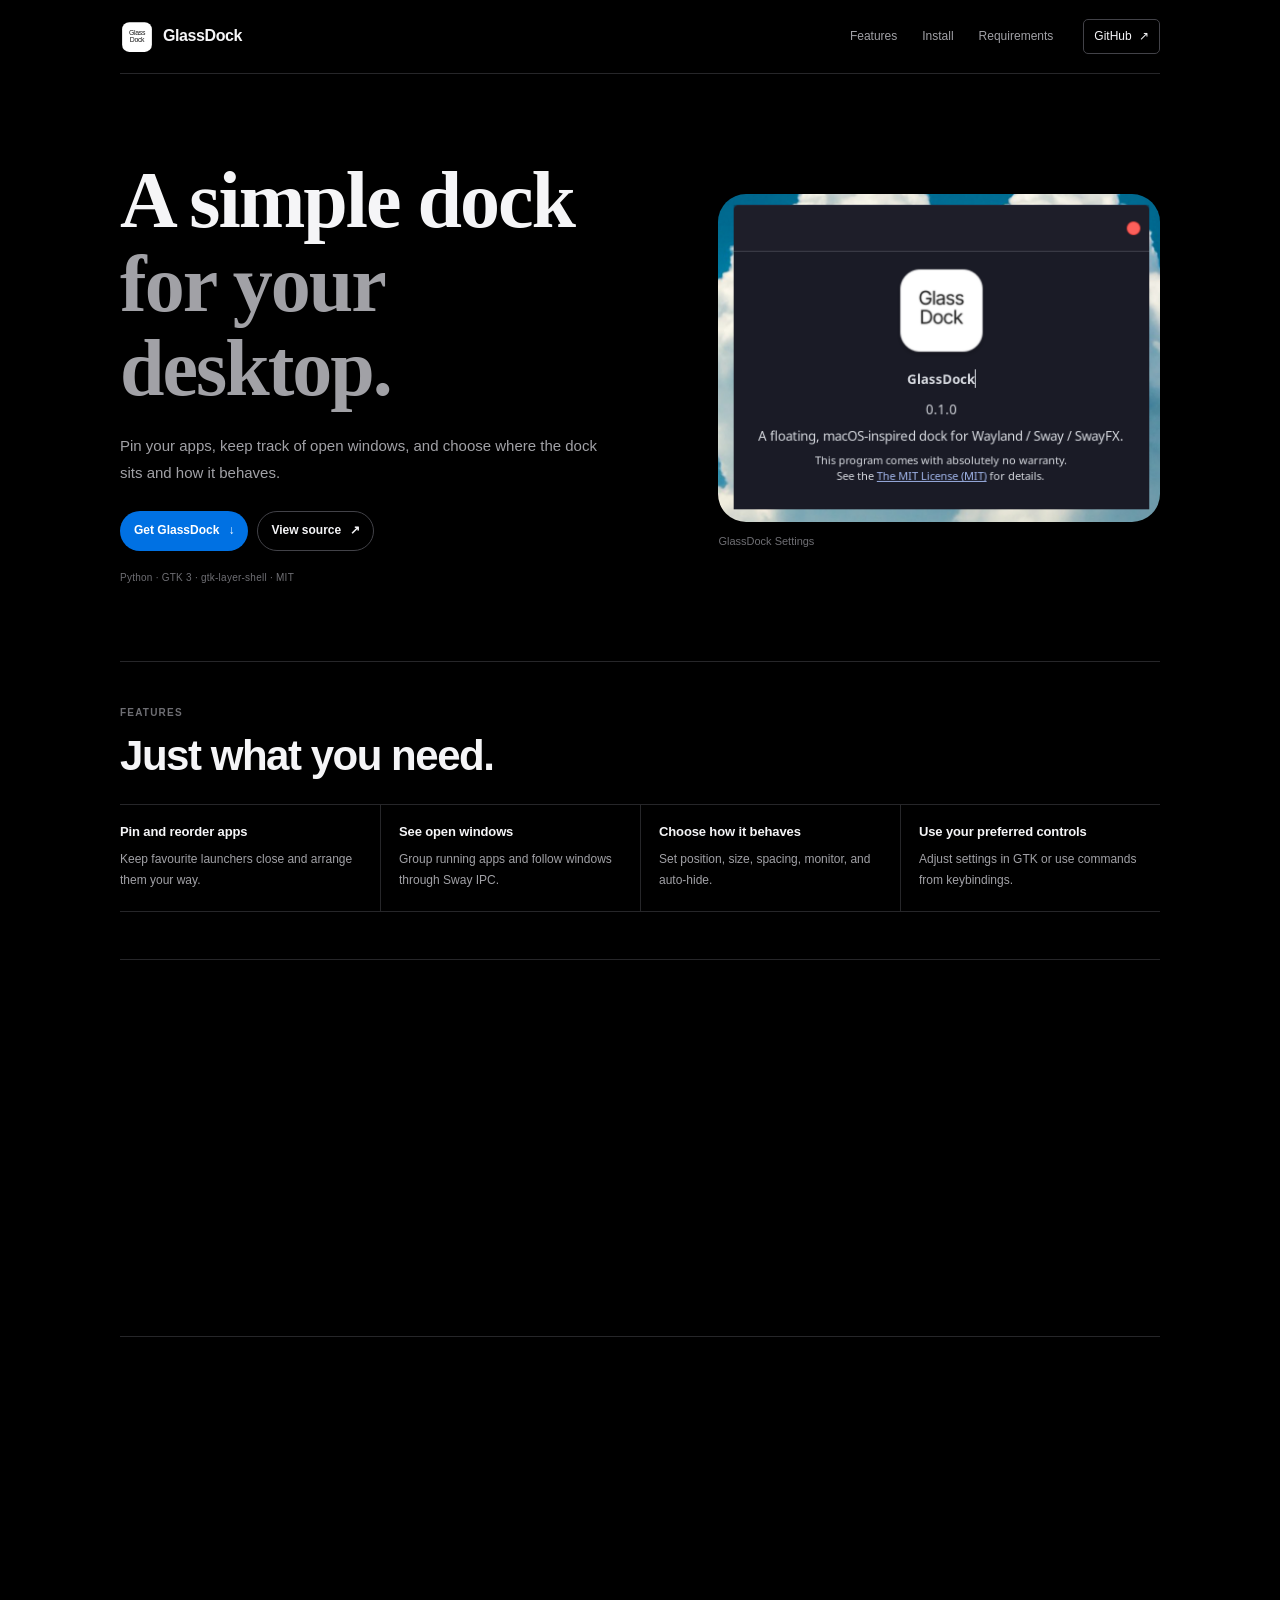
<file: index.html>
<!doctype html>
<html lang="en">
<head>
  <meta charset="utf-8">
  <meta name="viewport" content="width=device-width, initial-scale=1">
  <meta name="theme-color" content="#000000">
  <meta name="description" content="GlassDock is a customizable dock for Wayland desktops, designed for Sway and SwayFX.">
  <title>GlassDock — A dock for your desktop</title>
  <link rel="icon" href="assets/glassdock.svg" type="image/svg+xml">
  <link rel="stylesheet" href="assets/site.css">
  <script src="assets/site.js" defer></script>
</head>
<body>
  <a class="skip-link" href="#main">Skip to content</a>
  <div class="page-shell">
    <header class="site-header">
      <a class="brand" href="#" aria-label="GlassDock home">
        <img src="assets/glassdock.svg" width="34" height="34" alt="">
        <span>GlassDock</span>
      </a>
      <nav class="primary-nav" aria-label="Main navigation">
        <a href="#features">Features</a>
        <a href="#install">Install</a>
        <a href="#requirements">Requirements</a>
      </nav>
      <a class="header-link" href="https://github.com/Mandrusian/GlassDock">GitHub <span aria-hidden="true">↗</span></a>
    </header>

    <main id="main">
      <section class="hero" aria-labelledby="hero-title">
        <div class="hero-copy">
          <h1 id="hero-title">A simple dock<br><span>for your desktop.</span></h1>
          <p class="hero-intro">Pin your apps, keep track of open windows, and choose where the dock sits and how it behaves.</p>
          <div class="hero-actions">
            <a class="button button-primary" href="#install">Get GlassDock <span aria-hidden="true">↓</span></a>
            <a class="button button-secondary" href="https://github.com/Mandrusian/GlassDock">View source <span aria-hidden="true">↗</span></a>
          </div>
          <p class="hero-note">Python · GTK 3 · gtk-layer-shell · MIT</p>
        </div>
        <figure class="hero-art">
          <img src="assets/mainscreenshots/about.png" width="902" height="646" alt="GlassDock settings window on a Wayland desktop" fetchpriority="high">
          <figcaption class="product-caption">GlassDock Settings</figcaption>
        </figure>
      </section>

      <section class="section" id="features" aria-labelledby="features-title">
        <div class="section-heading">
          <p class="eyebrow">Features</p>
          <h2 id="features-title">Just what you need.</h2>
        </div>
        <div class="feature-grid">
          <article class="feature-item">
            <h3>Pin and reorder apps</h3>
            <p>Keep favourite launchers close and arrange them your way.</p>
          </article>
          <article class="feature-item">
            <h3>See open windows</h3>
            <p>Group running apps and follow windows through Sway IPC.</p>
          </article>
          <article class="feature-item">
            <h3>Choose how it behaves</h3>
            <p>Set position, size, spacing, monitor, and auto-hide.</p>
          </article>
          <article class="feature-item">
            <h3>Use your preferred controls</h3>
            <p>Adjust settings in GTK or use commands from keybindings.</p>
          </article>
        </div>
      </section>

      <section class="section install-section" id="install" aria-labelledby="install-title">
        <div class="section-heading">
          <p class="eyebrow">Install</p>
          <h2 id="install-title">Up and running in a few steps.</h2>
          <p>Run the installer in a Bash terminal. It can install, update, or remove GlassDock.</p>
        </div>
        <div class="install-layout">
          <div class="command-panel">
            <div class="panel-heading"><span>Terminal</span><span>Linux / bash</span></div>
            <div class="command-line">
              <code id="install-command">curl -fsSL https://raw.githubusercontent.com/Mandrusian/GlassDock/master/installer.sh | bash</code>
              <button class="copy-button" type="button" data-copy="curl -fsSL https://raw.githubusercontent.com/Mandrusian/GlassDock/master/installer.sh | bash" aria-label="Copy GlassDock installation command">
                <span data-copy-label>Copy</span>
                <svg viewBox="0 0 24 24" fill="none" stroke="currentColor" stroke-width="1.7" aria-hidden="true"><rect x="8" y="8" width="12" height="12" rx="2"></rect><path d="M16 8V5a2 2 0 0 0-2-2H5a2 2 0 0 0-2 2v9a2 2 0 0 0 2 2h3"></path></svg>
              </button>
            </div>
            <div class="panel-footer"><span class="status-dot" aria-hidden="true"></span> Interactive setup · optional dependencies</div>
          </div>
          <div class="install-note">
            <h3>Want to review it first?</h3>
            <p>The installer is open source. Package installation is optional and may use <code>sudo</code>.</p>
            <a class="text-link" href="https://github.com/Mandrusian/GlassDock/blob/master/installer.sh">Read installer source <span aria-hidden="true">↗</span></a>
          </div>
        </div>
      </section>

      <section class="section setup-section" id="requirements" aria-labelledby="requirements-title">
        <div class="section-heading">
          <p class="eyebrow">Requirements</p>
          <h2 id="requirements-title">Made for Wayland.</h2>
          <p>Requires a compositor with <code>wlr-layer-shell</code>, Python 3.9+, GTK 3, PyGObject, Pycairo, and gtk-layer-shell. Sway or SwayFX is recommended for window tracking.</p>
          <p class="prose-wide">GlassIcon Studio is included for changing user icon themes and app icons. <a class="text-link" href="https://github.com/Mandrusian/GlassDock/tree/master/extras/GlassIcon">View GlassIcon Studio <span aria-hidden="true">↗</span></a></p>
          <p class="inline-links">
            <a class="text-link" href="https://github.com/Mandrusian/GlassDock/issues">Report an issue <span aria-hidden="true">↗</span></a>
            <a class="text-link" href="https://github.com/Mandrusian/GlassDock/blob/master/LICENSE">MIT license <span aria-hidden="true">↗</span></a>
          </p>
        </div>
      </section>
    </main>

    <footer class="site-footer">
      <a class="footer-brand" href="#"><img src="assets/glassdock.svg" width="26" height="26" alt=""><span>GlassDock</span></a>
      <p>A dock for Wayland desktops.</p>
      <nav class="footer-links" aria-label="Footer navigation">
        <a href="https://github.com/Mandrusian/GlassDock">GitHub</a>
        <a href="https://github.com/Mandrusian/GlassDock/issues">Issues</a>
        <a href="https://github.com/Mandrusian/GlassDock/blob/master/LICENSE">MIT license</a>
      </nav>
      <small>© <span data-year>2026</span> GlassDock contributors</small>
    </footer>
  </div>
</body>
</html>
</file>
<file: assets/site.css>
/* GlassDock marketing site: flat midnight blue, structured content, restrained motion. */
:root {
  color-scheme: dark;
  --page: #07172f;
  --page-deep: #051126;
  --surface: #0b2140;
  --surface-hover: #10294b;
  --line: #223b60;
  --line-strong: #3a5982;
  --text: #eff5ff;
  --text-secondary: #bdcbe0;
  --text-muted: #8499b7;
  --accent: #cce8ff;
  --accent-strong: #90caff;
  --accent-ink: #0a2040;
  --ok: #8ed2b2;
  --font: Inter, "Segoe UI", ui-sans-serif, system-ui, -apple-system, BlinkMacSystemFont, sans-serif;
  --mono: "SFMono-Regular", Consolas, "Liberation Mono", monospace;
  --base: 14px;
  --line-height: 1.68;
  --space-1: 6px;
  --space-2: 10px;
  --space-3: 16px;
  --space-4: 20px;
  --space-5: 24px;
  --space-6: 32px;
  --space-7: 48px;
  --space-8: 72px;
  --radius-small: 5px;
  --radius-medium: 8px;
  --content-width: 1040px;
  --motion: 150ms ease;
  font-family: var(--font);
  font-size: var(--base);
  line-height: var(--line-height);
  color: var(--text);
  background: var(--page);
  scroll-behavior: smooth;
}
* { box-sizing: border-box; }
html { background: var(--page); scroll-padding-top: 24px; }
body {
  margin: 0;
  min-width: 320px;
  background: var(--page);
  color: var(--text);
  -webkit-font-smoothing: antialiased;
  text-rendering: optimizeLegibility;
}
img { display: block; max-width: 100%; }
a { color: var(--accent); text-underline-offset: 3px; }
a:hover { color: #fff; }
button { font: inherit; cursor: pointer; }
code, pre { font-family: var(--mono); }
p { margin-top: 0; }
h1, h2, h3 { color: var(--text); margin-top: 0; }
.skip-link {
  position: fixed; z-index: 30; top: 10px; left: 12px;
  transform: translateY(-160%); padding: 8px 12px;
  border-radius: var(--radius-small); background: var(--accent);
  color: var(--accent-ink); font-weight: 750;
}
.skip-link:focus { transform: translateY(0); }
.page-shell { width: min(var(--content-width), calc(100% - 48px)); margin-inline: auto; }
.site-header {
  min-height: 74px; display: grid; grid-template-columns: 1fr auto auto;
  align-items: center; gap: 30px; border-bottom: 1px solid var(--line);
}
.brand, .footer-brand {
  display: inline-flex; align-items: center; gap: 9px; width: fit-content;
  text-decoration: none; color: var(--text); font-size: 15px;
  font-weight: 780; letter-spacing: -.035em;
}
.brand img { width: 34px; height: 34px; border-radius: 8px; }
.primary-nav { display: flex; align-items: center; gap: clamp(13px, 2.1vw, 25px); }
.primary-nav a, .header-link {
  color: var(--text-secondary); font-size: 12px; text-decoration: none;
}
.primary-nav a:hover, .header-link:hover { color: white; }
.header-link {
  justify-self: end; color: var(--text); padding: 6px 10px;
  border: 1px solid var(--line-strong); border-radius: var(--radius-small);
}
.header-link span { margin-left: 4px; }
.hero {
  display: grid; grid-template-columns: minmax(0, 1.08fr) minmax(260px, .92fr);
  align-items: center; gap: clamp(30px, 6.5vw, 80px);
  padding: clamp(52px, 8vw, 84px) 0 clamp(48px, 7vw, 74px);
  border-bottom: 1px solid var(--line);
}
.hero-copy { position: relative; z-index: 2; max-width: 560px; }
.eyebrow {
  display: flex; align-items: center; gap: 9px; margin: 0 0 17px;
  color: var(--text-muted); font-size: 10px; font-weight: 760;
  letter-spacing: .12em; text-transform: uppercase;
}
.eyebrow-rule { width: 25px; height: 1px; flex: 0 0 auto; background: var(--accent-strong); }
h1 {
  margin: 0; font-size: clamp(46px, 6.5vw, 75px); line-height: .99;
  letter-spacing: -.072em; font-weight: 790;
}
h1 span { color: var(--accent-strong); }
.hero-intro {
  max-width: 490px; margin: 22px 0 0; color: var(--text-secondary);
  font-size: 15px; line-height: 1.8;
}
.hero-actions { display: flex; align-items: center; flex-wrap: wrap; gap: 9px; margin-top: 25px; }
.button {
  display: inline-flex; align-items: center; justify-content: center; gap: 9px;
  min-height: 40px; padding: 9px 13px; border: 1px solid transparent;
  border-radius: var(--radius-small); font-size: 12px; line-height: 1.3;
  font-weight: 750; text-decoration: none;
  transition: color var(--motion), background var(--motion), border-color var(--motion);
}
.button-primary { background: var(--accent); color: var(--accent-ink); }
.button-primary:hover { background: white; color: var(--accent-ink); }
.button-primary:active { background: #b8dfff; }
.button-secondary { color: var(--text); border-color: var(--line-strong); background: transparent; }
.button-secondary:hover { color: white; border-color: #6d8eb8; background: var(--surface); }
.button-secondary:active { background: var(--surface-hover); }
.hero-note { margin: 19px 0 0; color: var(--text-muted); font-size: 10px; letter-spacing: .025em; }
.hero-art {
  position: relative; display: grid; place-items: center; min-width: 0;
  height: clamp(280px, 34vw, 365px); isolation: isolate; perspective: 700px;
}
.parallax-layer { translate: var(--parallax-x, 0px) var(--parallax-y, 0px); }
.art-plane {
  position: absolute; inset: 12% 2% 9% 4%; border: 1px solid #1a3b67;
  border-radius: 47% 39% 43% 37%; background: #0a2347;
  transform: rotate(-12deg) translateZ(-10px);
}
.art-ring {
  position: absolute; width: 76%; aspect-ratio: 1; border: 1px solid #244c7b;
  border-radius: 50%; transform: rotate(-23deg);
}
.art-ring-outer { width: 94%; aspect-ratio: 1.08; border-color: #193c68; border-radius: 45%; }
.art-ring-inner { width: 60%; border-color: #315d8d; transform: rotate(29deg); }
.art-line {
  position: absolute; height: 1px; background: #39618e; transform-origin: center;
}
.art-line-one { width: 86%; transform: rotate(-32deg); }
.art-line-two { width: 75%; transform: rotate(41deg); background: #1d4676; }
.art-mark {
  position: relative; z-index: 2; padding: 17px; border: 1px solid #355780;
  border-radius: 24px; background: #102b53; box-shadow: 0 14px 32px rgba(0,5,19,.22);
  transform: rotate(-4deg);
}
.art-mark img { width: clamp(94px, 11vw, 126px); height: auto; border-radius: 20px; }
.art-caption {
  position: absolute; right: 0; bottom: 1%; display: flex; gap: 12px;
  color: #819ab9; font: 9px/1.2 var(--mono); letter-spacing: .12em;
}
.art-caption span:first-child { color: var(--accent-strong); }
.section { padding: 43px 0 47px; border-bottom: 1px solid var(--line); }
.section-heading { max-width: 680px; margin-bottom: 25px; }
.section-heading .eyebrow { margin-bottom: 10px; }
.section-heading h2 {
  margin: 0 0 10px; font-size: clamp(27px, 3.8vw, 38px);
  line-height: 1.16; letter-spacing: -.052em; font-weight: 750;
}
.section-heading > p:not(.eyebrow) { max-width: 640px; margin: 0; color: var(--text-secondary); font-size: 13px; }
.install-layout {
  display: grid; grid-template-columns: minmax(0,1.22fr) minmax(230px,.78fr);
  align-items: start; gap: clamp(24px, 4.5vw, 54px);
}
.command-panel, .terminal-panel {
  overflow: hidden; background: var(--page-deep); border: 1px solid var(--line-strong);
  border-radius: var(--radius-medium);
}
.panel-heading {
  display: flex; justify-content: space-between; padding: 9px 12px;
  background: var(--surface); border-bottom: 1px solid var(--line);
  color: var(--text-secondary); font-size: 10px;
}
.panel-heading span:first-child { color: var(--text); font-weight: 720; }
.command-line { display: flex; align-items: center; gap: 11px; padding: 14px 11px 14px 13px; }
.command-line code { min-width: 0; flex: 1; color: #e7f1ff; font-size: 11px; line-height: 1.7; overflow-wrap: anywhere; }
.copy-button {
  display: inline-flex; align-items: center; justify-content: center; gap: 7px; flex: 0 0 auto;
  padding: 7px 9px; border: 1px solid var(--line-strong); border-radius: 5px;
  color: var(--text); background: var(--surface); font-size: 11px; font-weight: 740;
  transition: background var(--motion), border-color var(--motion), color var(--motion);
}
.copy-button svg { width: 14px; height: 14px; }
.copy-button:hover { background: var(--surface-hover); border-color: #6483aa; }
.copy-button:active { background: #183960; }
.copy-button:disabled { cursor: wait; opacity: .75; }
.copy-button.is-success { color: #c9f2dc; border-color: #5ca981; }
.copy-button.is-error { color: #ffd2d2; border-color: #c76e7d; }
.panel-footer {
  display: flex; align-items: center; gap: 7px; padding: 8px 12px;
  border-top: 1px solid var(--line); color: var(--text-muted); font-size: 10px;
}
.status-dot { width: 6px; height: 6px; border-radius: 50%; background: var(--ok); flex: 0 0 auto; }
.install-note h3 { margin: 0 0 8px; font-size: 13px; }
.install-note p, .companion-content p, .requirements-layout p, .prose-wide {
  color: var(--text-secondary); font-size: 12px; line-height: 1.8;
}
.install-note p { margin: 0 0 10px; }
.install-note code, .requirements-layout code { color: #dceaff; font-size: 11px; }
.text-link { color: var(--accent); text-decoration: none; font-size: 11px; font-weight: 740; }
.text-link:hover { text-decoration: underline; }
.feature-grid {
  display: grid; grid-template-columns: repeat(4,minmax(0,1fr));
  border-top: 1px solid var(--line); border-bottom: 1px solid var(--line);
}
.feature-item { min-width: 0; padding: 18px 18px 20px 0; }
.feature-item + .feature-item { padding-left: 18px; border-left: 1px solid var(--line); }
.feature-number { display: block; margin-bottom: 22px; color: var(--accent-strong); font: 11px/1.2 var(--mono); }
.feature-item h3 { margin: 0 0 8px; font-size: 13px; line-height: 1.4; letter-spacing: -.01em; }
.feature-item p { margin: 0; color: var(--text-secondary); font-size: 12px; line-height: 1.75; }
.command-examples { display: grid; grid-template-columns: minmax(0,.7fr) minmax(0,1.3fr); gap: 22px; align-items: start; margin-top: 29px; }
.small-heading { margin-bottom: 0; }
.small-heading h2 { font-size: 22px; }
.terminal-panel pre {
  margin: 0; padding: 15px; color: #d9e8fb; font-size: 11px; line-height: 1.8;
  overflow-x: auto; white-space: pre; tab-size: 2;
}
.shell-prompt { color: var(--accent-strong); }
.shell-comment { color: var(--text-muted); }
.companion-section .section-heading { margin-bottom: 21px; }
.companion-content {
  display: grid; grid-template-columns: minmax(0,1.1fr) minmax(0,.9fr);
  gap: clamp(24px,5vw,60px); align-items: start;
}
.companion-content p { margin-bottom: 12px; }
.inline-links { display: flex; flex-wrap: wrap; gap: 18px; margin-top: 17px; }
.companion-command {
  display: grid; gap: 9px; align-items: start; padding: 16px;
  border: 1px solid var(--line); border-radius: var(--radius-medium); background: var(--surface);
}
.plain-label { color: var(--text-muted); font-size: 10px; }
.companion-command > code {
  display: block; width: 100%; overflow-wrap: anywhere; padding: 9px 10px;
  color: #e7f1ff; background: var(--page-deep); border: 1px solid var(--line);
  border-radius: var(--radius-small); font-size: 11px;
}
.prose-wide { max-width: 800px; margin: 0; font-size: 14px; }
.requirements-layout { display: grid; grid-template-columns: minmax(0,.92fr) minmax(0,1.08fr); gap: clamp(24px,5vw,62px); align-items: start; }
.requirements-layout h3 { margin: 0 0 9px; font-size: 13px; }
.requirements-layout p { margin-bottom: 12px; }
.resources-section .section-heading { margin-bottom: 20px; }
.resource-list { border-top: 1px solid var(--line); }
.resource-row {
  display: grid; grid-template-columns: 42px minmax(0,1fr) 20px; align-items: center; gap: 10px;
  padding: 13px 7px; border-bottom: 1px solid var(--line); color: var(--text); text-decoration: none;
  transition: background var(--motion), padding var(--motion);
}
.resource-row:hover { color: white; background: rgba(16,41,75,.62); padding-inline: 11px; }
.resource-index { color: var(--text-muted); font: 11px var(--mono); }
.resource-row > span:nth-child(2) { display: flex; flex-direction: column; gap: 2px; }
.resource-row strong { font-size: 12px; font-weight: 740; }
.resource-row small { color: var(--text-secondary); font-size: 11px; }
.resource-row > span:last-child { justify-self: end; color: var(--accent-strong); }
.site-footer {
  display: grid; grid-template-columns: auto 1fr auto; align-items: center;
  gap: 16px; padding: 22px 0 27px;
}
.footer-brand { font-size: 12px; }
.footer-brand img { width: 25px; height: 25px; border-radius: 6px; }
.site-footer > p { margin: 0; color: var(--text-muted); font-size: 10px; }
.footer-links { display: flex; flex-wrap: wrap; gap: 12px; }
.footer-links a { color: var(--text-secondary); font-size: 10px; text-decoration: none; }
.site-footer small { grid-column: 1 / -1; border-top: 1px solid var(--line); padding-top: 11px; color: var(--text-muted); font-size: 10px; }
:focus-visible { outline: 2px solid #d4ebff; outline-offset: 3px; }
.button:disabled { cursor: wait; opacity: .75; }
@media (prefers-reduced-motion: no-preference) {
  .art-plane { animation: plane-drift 12s ease-in-out infinite alternate; }
  .art-ring-outer { animation: ring-drift 16s ease-in-out infinite alternate; }
  @keyframes plane-drift { from { transform: rotate(-12deg) translate3d(0,0,-10px); } to { transform: rotate(-8deg) translate3d(0,-5px,-10px); } }
  @keyframes ring-drift { from { transform: rotate(-23deg) translate3d(0,0,0); } to { transform: rotate(-17deg) translate3d(0,5px,0); } }
}
@media (max-width: 820px) {
  .page-shell { width: min(100% - 34px, var(--content-width)); }
  .site-header { gap: 15px; }
  .primary-nav { gap: 13px; }
  .hero { grid-template-columns: minmax(0,1fr) minmax(220px,.78fr); gap: 22px; }
  .hero-art { height: 290px; }
  .feature-grid { grid-template-columns: repeat(2,minmax(0,1fr)); }
  .feature-item:nth-child(3) { padding-left: 0; border-left: 0; border-top: 1px solid var(--line); }
  .feature-item:nth-child(4) { border-top: 1px solid var(--line); }
  .feature-item:nth-child(4) { padding-left: 18px; }
  .site-footer { grid-template-columns: auto 1fr; }
  .footer-links { grid-column: 1 / -1; }
}
@media (max-width: 620px) {
  .page-shell { width: calc(100% - 28px); }
  .site-header { min-height: 64px; grid-template-columns: 1fr auto; gap: 10px; }
  .primary-nav { grid-column: 1 / -1; grid-row: 2; justify-content: flex-start; padding: 0 0 12px; overflow-x: auto; }
  .primary-nav a { white-space: nowrap; }
  .header-link { grid-column: 2; grid-row: 1; }
  .brand img { width: 31px; height: 31px; }
  .hero { grid-template-columns: 1fr; gap: 5px; padding: 42px 0 35px; }
  h1 { font-size: clamp(46px, 12vw, 66px); }
  .hero-intro { font-size: 14px; }
  .hero-art { width: min(100%, 370px); height: 248px; justify-self: center; margin-top: 13px; }
  .art-mark img { width: 102px; }
  .art-caption { right: 2px; bottom: 1%; }
  .section { padding: 35px 0 37px; }
  .install-layout, .command-examples, .companion-content, .requirements-layout { grid-template-columns: 1fr; gap: 21px; }
  .section-heading h2 { font-size: 29px; }
  .feature-item { padding-right: 12px; }
  .feature-item + .feature-item { padding-left: 12px; }
  .feature-item:nth-child(3) { padding-left: 0; }
  .site-footer { grid-template-columns: 1fr auto; gap: 11px; }
  .site-footer > p { grid-column: 1 / -1; grid-row: 2; }
  .footer-links { grid-column: 1 / -1; }
}
@media (max-width: 380px) {
  .feature-grid { grid-template-columns: 1fr; }
  .feature-item, .feature-item + .feature-item, .feature-item:nth-child(3), .feature-item:nth-child(4) { padding: 14px 0; border-left: 0; }
  .feature-item + .feature-item { border-top: 1px solid var(--line); }
  .command-line { align-items: flex-start; }
  .copy-button [data-copy-label] { display: none; }
}
@media (prefers-reduced-motion: reduce) {
  :root { scroll-behavior: auto; }
  *, *::before, *::after { animation-duration: .01ms !important; transition-duration: .01ms !important; }
}


/* AMOLED editorial restyle */
:root {
  color-scheme: dark;
  --page: #000;
  --page-deep: #000;
  --surface: #080808;
  --surface-hover: #111;
  --line: #262629;
  --line-strong: #424248;
  --text: #f5f5f7;
  --text-secondary: #a1a1a6;
  --text-muted: #6e6e73;
  --accent: #8ab4f8;
  --accent-strong: #8ab4f8;
  --accent-ink: #000;
  --font: -apple-system, BlinkMacSystemFont, "Segoe UI", Helvetica, Arial, sans-serif;
  --display: "Iowan Old Style", "Palatino Linotype", "Book Antiqua", Georgia, serif;
}
html { background: #000; scroll-behavior: smooth; }
body { background: #000; }
.brand, .footer-brand { font-family: var(--display); font-weight: 600; letter-spacing: -.02em; }
h1, .section-heading h2 { font-family: var(--display); font-weight: 600; letter-spacing: -.025em; }
h1 { font-size: clamp(48px, 6.5vw, 80px); line-height: 1.05; }
h1 span { color: var(--text-secondary); }
.section-heading h2 { font-size: clamp(32px, 4vw, 42px); line-height: 1.12; }
.hero-art { display: block; width: 100%; max-width: 620px; height: auto; justify-self: stretch; margin: 0; perspective: none; isolation: auto; overflow: visible; background: none; border: 0; border-radius: 0; box-shadow: none; transform: none; }
.hero-art img { display: block; width: 100%; height: auto; border-radius: 28px; }
.product-caption { margin-top: 10px; color: var(--text-muted); font-size: 11px; }
.button { border-radius: 9999px; }
.button-primary { background: #0071e3; color: #fff; }
.button-primary:hover { background: #1682f4; color: #fff; }
.command-panel, .terminal-panel { box-shadow: none; }
.companion-command { background: #080808; border-radius: 20px; }
.resource-row:hover { color: var(--accent); background: transparent; }
.js .scroll-reveal { opacity: 0; transform: translateY(14px); transition: opacity 480ms ease, transform 480ms ease; }
.js .scroll-reveal.is-visible { opacity: 1; transform: translateY(0); }
@media (prefers-reduced-motion: reduce) {
  html { scroll-behavior: auto; }
  .js .scroll-reveal, .js .scroll-reveal.is-visible { opacity: 1; transform: none; transition: none; }
}


/* Keep the wordmark and section titles in the site's sans-serif UI face. */
.brand, .footer-brand { font-family: var(--font); font-size: 16px; font-weight: 650; letter-spacing: -.025em; }
.section-heading h2 { font-family: var(--font); font-weight: 600; letter-spacing: -.035em; }
</file>
